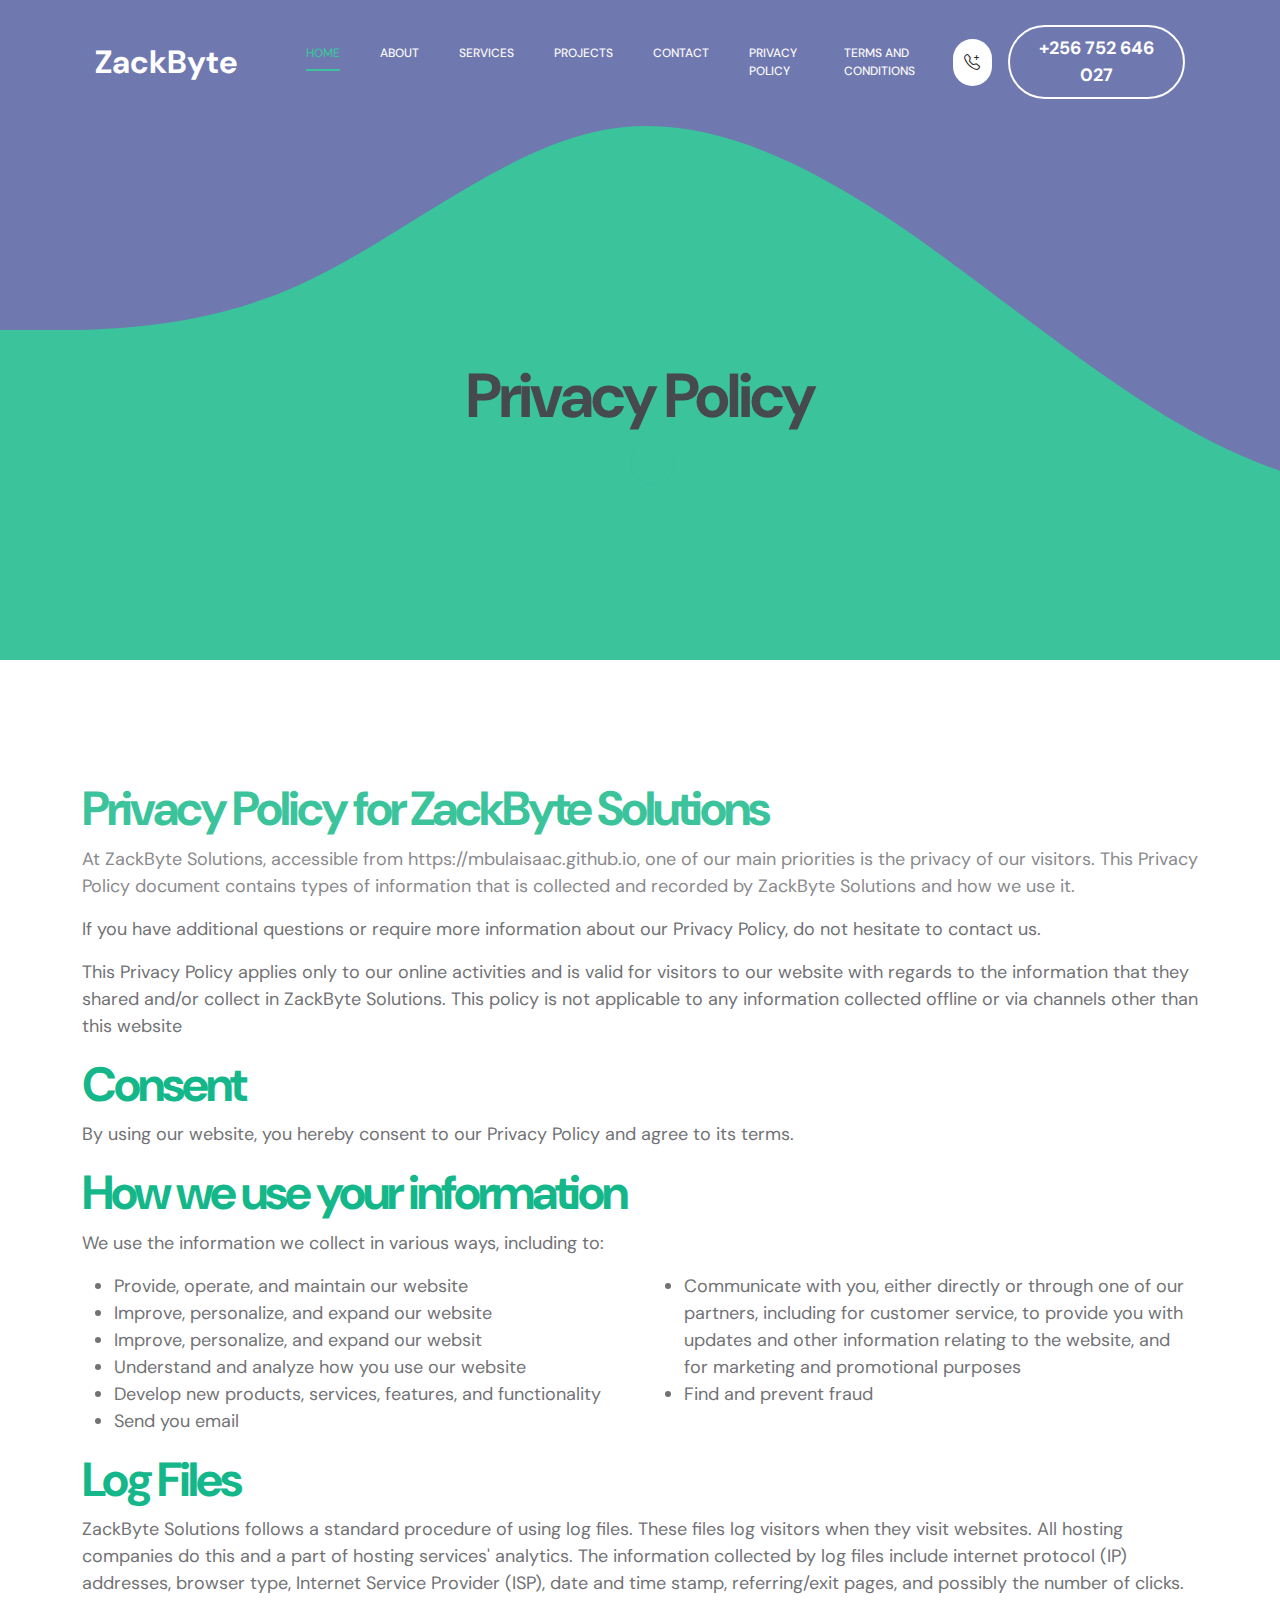
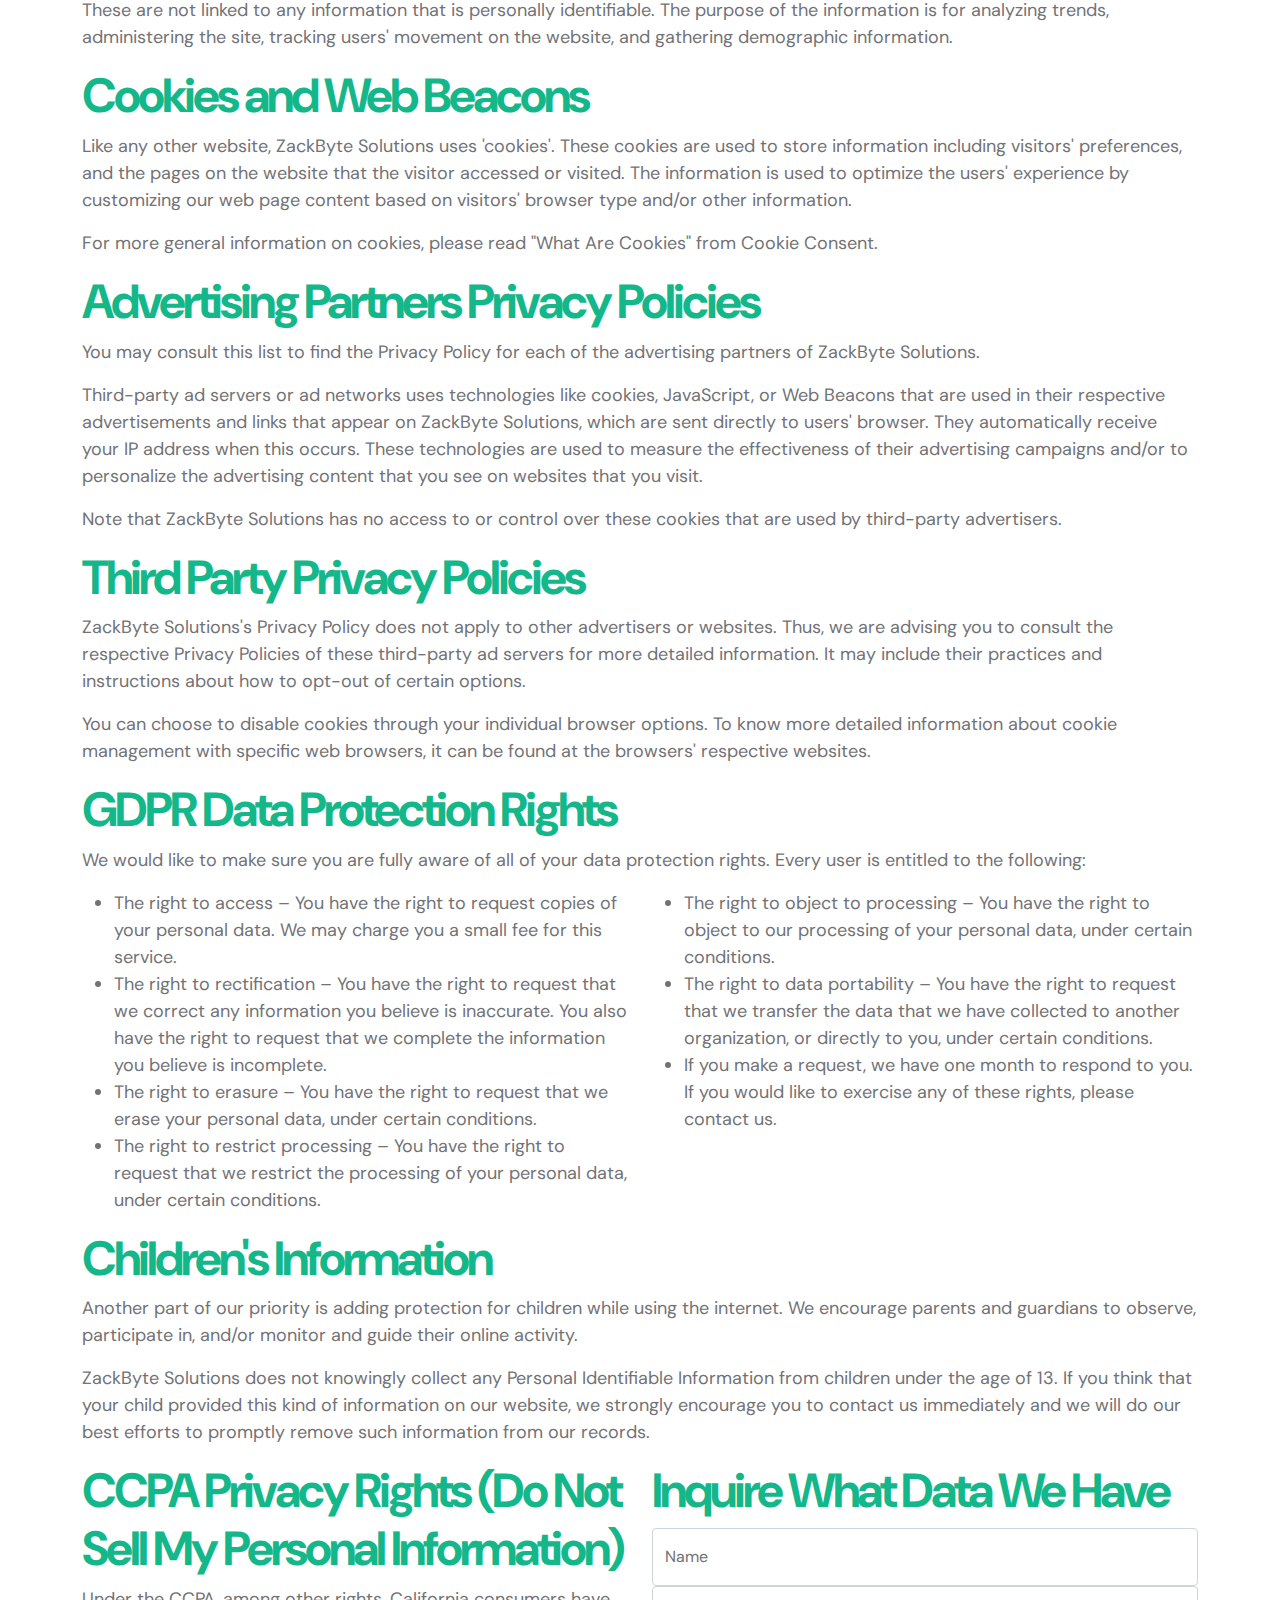
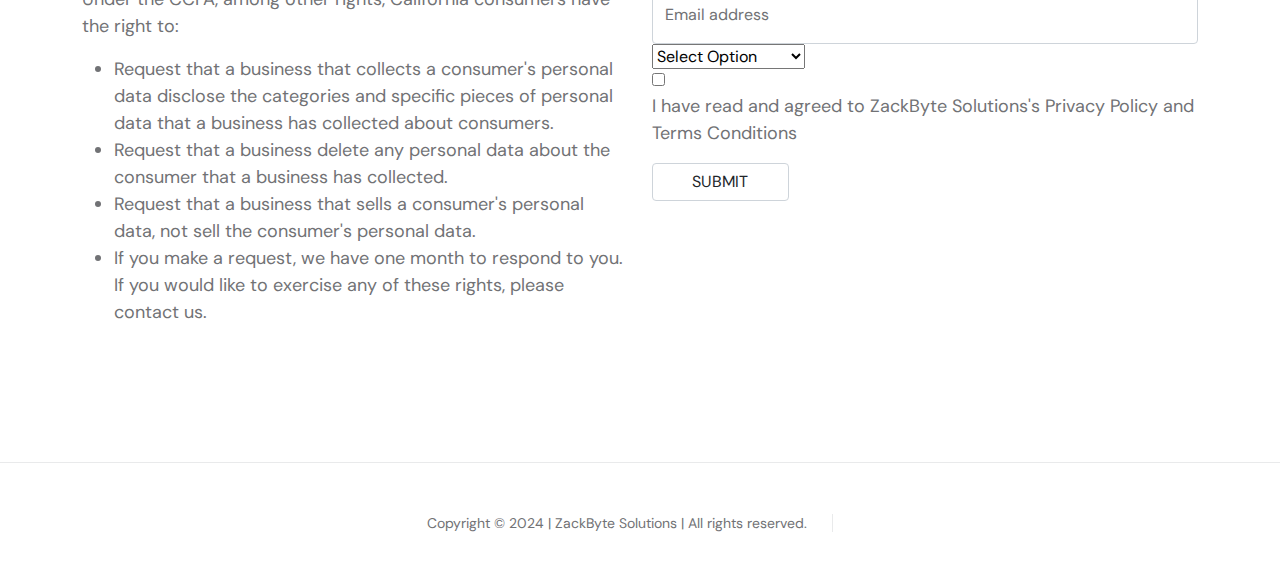
<file: privacy.html>
<!doctype html>
<html lang="en">
    <head>
        <meta charset="utf-8">
        <meta name="viewport" content="width=device-width, initial-scale=1">
        <meta name="description" content=" web, software, graphics, branding, hosting, cms, Uganda, tech">
        <meta name="author" content="Isaac Mbula">
        
        <link rel="apple-touch-icon" sizes="180x180" href="/apple-touch-icon.png">
        <link rel="icon" type="image/png" sizes="32x32" href="/favicon-32x32.png">
        <link rel="icon" type="image/png" sizes="16x16" href="/favicon-16x16.png">
        <link rel="manifest" href="/site.webmanifest">

        <meta name="description" content=" web, software, graphics, branding, hosting, cms, Uganda, tech">

        <!-- Facebook Meta Tags -->
        <meta property="og:url" content="https://mbulaisaac.github.io">
        <meta property="og:type" content="website">
        <meta property="og:title" content="ZackByte  Solutions">
        <meta property="og:description" content=" web, software, graphics, branding, hosting, cms, Uganda, tech">
        
        <meta property="og:image" content="https://ogcdn.net/e4b8c678-7bd5-445d-ba03-bfaad510c686/v4/mbulaisaac.github.io/ZackByte%20%20Solutions/https%3A%2F%2Fopengraph.b-cdn.net%2Fproduction%2Fimages%2Fe4c81d05-53a5-4356-a541-956322cb9032.png%3Ftoken%3DmFTY7mIHXH83pZvmZLytm69H2Y5u01QKE7DTThJM47I%26height%3D334%26width%3D334%26expires%3D33265358948/og.png">

        <!-- Twitter Meta Tags -->
        <meta name="twitter:card" content="summary_large_image">
        <meta property="twitter:domain" content="mbulaisaac.github.io">
        <meta property="twitter:url" content="https://mbulaisaac.github.io">
        <meta name="twitter:title" content="ZackByte  Solutions">
        <meta name="twitter:description" content=" web, software, graphics, branding, hosting, cms, Uganda, tech">

        <meta name="twitter:image" content="https://ogcdn.net/e4b8c678-7bd5-445d-ba03-bfaad510c686/v4/mbulaisaac.github.io/ZackByte%20%20Solutions/https%3A%2F%2Fopengraph.b-cdn.net%2Fproduction%2Fimages%2Fe4c81d05-53a5-4356-a541-956322cb9032.png%3Ftoken%3DmFTY7mIHXH83pZvmZLytm69H2Y5u01QKE7DTThJM47I%26height%3D334%26width%3D334%26expires%3D33265358948/og.png">

        <title>ZackByte Solutions</title>
        <link rel="preconnect" href="https://fonts.googleapis.com">
        <link rel="preconnect" href="https://fonts.gstatic.com" crossorigin> 
        <link href="https://fonts.googleapis.com/css2?family=DM+Sans:wght@400;500;700&display=swap" rel="stylesheet">
        <link href="css/bootstrap.min.css" rel="stylesheet">
        <link href="css/bootstrap-icons.css" rel="stylesheet">
        <link href="css/magnific-popup.css" rel="stylesheet">
        <link href="css/templatemo-first-portfolio-style.css" rel="stylesheet">
    </head>

    
    <body>

        <section class="preloader">
            <div class="spinner">
                <span class="spinner-rotate"></span>    
            </div>
        </section>

        <nav class="navbar navbar-expand-lg">
            <div class="container">

                <button class="navbar-toggler" type="button" data-bs-toggle="collapse" data-bs-target="#navbarNav" aria-controls="navbarNav" aria-expanded="false" aria-label="Toggle navigation">
                    <span class="navbar-toggler-icon"></span>
                </button>

                <a href="index.html" class="navbar-brand mx-auto mx-lg-0">ZackByte</a>

                <div class="d-flex align-items-center d-lg-none">
                    <i class="navbar-icon bi-telephone-plus me-3"></i>
                    <a class="custom-btn btn" href="#section_5">
                        +256 752 646 027
                    </a>
                </div>

                <div class="collapse navbar-collapse" id="navbarNav">
                    <ul class="navbar-nav ms-lg-5">
                        <li class="nav-item">
                            <a class="nav-link click-scroll" href="#section_1">Home</a>
                        </li>

                        <li class="nav-item">
                            <a class="nav-link click-scroll" href="#section_2">About</a>
                        </li>

                        <li class="nav-item">
                            <a class="nav-link click-scroll" href="#section_3">Services</a>
                        </li>

                        <li class="nav-item">
                            <a class="nav-link click-scroll" href="#section_4">Projects</a>
                        </li>

                        <li class="nav-item">
                            <a class="nav-link click-scroll" href="#section_5">Contact</a>
                        </li>
                        <li class="nav-item">
                            <a class="nav-link click-scroll" href="privacy.html">Privacy Policy</a>
                        </li>
                        <li class="nav-item">
                            <a class="nav-link click-scroll" href="terms.html">Terms and Conditions</a>
                        </li>
                    </ul>

                    <div class="d-lg-flex align-items-center d-none ms-auto">
                        <i class="navbar-icon bi-telephone-plus me-3"></i>
                        <a class="custom-btn btn" href="#section_5">
                            +256 752 646 027
                        </a>
                    </div>
                </div>

            </div>
        </nav>

        <main>

            <section class="hero d-flex justify-content-center align-items-center">
                <h1 class="hero-text">Privacy Policy</h1>

                <svg xmlns="http://www.w3.org/2000/svg" viewBox="0 0 1440 320"><path fill="#535da1" fill-opacity="1" d="M0,160L24,160C48,160,96,160,144,138.7C192,117,240,75,288,64C336,53,384,75,432,106.7C480,139,528,181,576,208C624,235,672,245,720,240C768,235,816,213,864,186.7C912,160,960,128,1008,133.3C1056,139,1104,181,1152,202.7C1200,224,1248,224,1296,197.3C1344,171,1392,117,1416,90.7L1440,64L1440,0L1416,0C1392,0,1344,0,1296,0C1248,0,1200,0,1152,0C1104,0,1056,0,1008,0C960,0,912,0,864,0C816,0,768,0,720,0C672,0,624,0,576,0C528,0,480,0,432,0C384,0,336,0,288,0C240,0,192,0,144,0C96,0,48,0,24,0L0,0Z"></path></svg>
            </section>

            <section class="section-padding" >
                <div class="container">
                    <div class="row">

                        <h2>Privacy Policy for ZackByte Solutions</h2>
                        <p>At ZackByte Solutions, accessible from <a  href="https://mbulaisaac.github.io"> https://mbulaisaac.github.io</a>, one of our main priorities is the privacy of our visitors. This Privacy Policy document contains types of information that is collected and recorded by ZackByte Solutions and how we use it.
                        </p>
                        <p>If you have additional questions or require more information about our Privacy Policy, do not hesitate to contact us.
                        </p>
                        <p>This Privacy Policy applies only to our online activities and is valid for visitors to our website with regards to the information that they shared and/or collect in ZackByte Solutions. This policy is not applicable to any information collected offline or via channels other than this website
                        </p>

                        <h2>Consent</h2>
                        <p>By using our website, you hereby consent to our Privacy Policy and agree to its terms.
                        </p>
                    
                        <h2>How we use your information</h2>
                        <p>We use the information we collect in various ways, including to:</p>
                        <div class="col-lg-6 col-12">
                            <ul>
                                <li>Provide, operate, and maintain our website</li>
                                <li>Improve, personalize, and expand our website</li>
                                <li>Improve, personalize, and expand our websit</li>
                                <li>Understand and analyze how you use our website</li>
                                <li>Develop new products, services, features, and functionality</li>
                                <li>Send you email</li>
                            </ul> 
                        </div>
                        <div class="col-lg-6 col-12 mt-5 mt-lg-0">
                           <ul> 
                                <li>Communicate with you, either directly or through one of our partners, including for customer service, to provide you with updates and other information relating to the website, and for marketing and promotional purposes</li>
                                <li>Find and prevent fraud</li>
                            </ul>                            
                        </div>

                        <h2>Log Files</h2>
                        <p>ZackByte Solutions follows a standard procedure of using log files. These files log visitors when they visit websites. All hosting companies do this and a part of hosting services' analytics. The information collected by log files include internet protocol (IP) addresses, browser type, Internet Service Provider (ISP), date and time stamp, referring/exit pages, and possibly the number of clicks. These are not linked to any information that is personally identifiable. The purpose of the information is for analyzing trends, administering the site, tracking users' movement on the website, and gathering demographic information.</p>
                        
                        <h2>Cookies and Web Beacons</h2>
                        <p>Like any other website, ZackByte Solutions uses 'cookies'. These cookies are used to store information including visitors' preferences, and the pages on the website that the visitor accessed or visited. The information is used to optimize the users' experience by customizing our web page content based on visitors' browser type and/or other information.</p>
                        
                        <p>For more general information on cookies, please read <a href="https://www.cookieconsent.com/what-are-cookies/">"What Are Cookies" from Cookie Consent</a>.</p>
                        
                        <h2>Advertising Partners Privacy Policies</h2>
                        <p>You may consult this list to find the Privacy Policy for each of the advertising partners of ZackByte Solutions.</p>
                        
                        <p>Third-party ad servers or ad networks uses technologies like cookies, JavaScript, or Web Beacons that are used in their respective advertisements and links that appear on ZackByte Solutions, which are sent directly to users' browser. They automatically receive your IP address when this occurs. These technologies are used to measure the effectiveness of their advertising campaigns and/or to personalize the advertising content that you see on websites that you visit.</p>
                        
                        <p>Note that ZackByte Solutions has no access to or control over these cookies that are used by third-party advertisers.</p>
                        
                        <h2>Third Party Privacy Policies</h2>
                        <p>ZackByte Solutions's Privacy Policy does not apply to other advertisers or websites. Thus, we are advising you to consult the respective Privacy Policies of these third-party ad servers for more detailed information. It may include their practices and instructions about how to opt-out of certain options.</p>
                        
                        <p>You can choose to disable cookies through your individual browser options. To know more detailed information about cookie management with specific web browsers, it can be found at the browsers' respective websites.</p>
                        
                        <h2>GDPR Data Protection Rights</h2>
                        <p>We would like to make sure you are fully aware of all of your data protection rights. Every user is entitled to the following:</p>
                        
                        <div class="col-lg-6 col-12">
                            <ul>
                                <li>The right to access – You have the right to request copies of your personal data. We may charge you a small fee for this service.
                                </li>
                                <li>The right to rectification – You have the right to request that we correct any information you believe is inaccurate. You also have the right to request that we complete the information you believe is incomplete.
                                </li>
                                <li>The right to erasure – You have the right to request that we erase your personal data, under certain conditions.
                                </li>
                                <li>The right to restrict processing – You have the right to request that we restrict the processing of your personal data, under certain conditions.
                                </li>
                            </ul> 
                        </div>
                        <div class="col-lg-6 col-12 mt-5 mt-lg-0">
                           <ul> 
                                <li>The right to object to processing – You have the right to object to our processing of your personal data, under certain conditions.
                                </li>
                                <li>The right to data portability – You have the right to request that we transfer the data that we have collected to another organization, or directly to you, under certain conditions.
                                </li>
                                <li>If you make a request, we have one month to respond to you. If you would like to exercise any of these rights, please contact us.
                                </li>
                            </ul>                            
                        </div>
                        
                        <h2>Children's Information</h2>
                        <p>Another part of our priority is adding protection for children while using the internet. We encourage parents and guardians to observe, participate in, and/or monitor and guide their online activity.</p>

                        <p>ZackByte Solutions does not knowingly collect any Personal Identifiable Information from children under the age of 13. If you think that your child provided this kind of information on our website, we strongly encourage you to contact us immediately and we will do our best efforts to promptly remove such information from our records.</p>

                        <div class="col-lg-6 col-12">
                            <h2>CCPA Privacy Rights (Do Not Sell My Personal Information)</h2>
                            <p>Under the CCPA, among other rights, California consumers have the right to:</p>
                            <ul>
                                <li>Request that a business that collects a consumer's personal data disclose the categories and specific pieces of personal data that a business has collected about consumers.</li>
                                <li>Request that a business delete any personal data about the consumer that a business has collected.</li>
                                <li>Request that a business that sells a consumer's personal data, not sell the consumer's personal data.</li>
                                <li>If you make a request, we have one month to respond to you. If you would like to exercise any of these rights, please contact us.</li>
                            </ul> 
                        </div>
                        <div class="col-lg-6 col-12">
                            <!-- Privacy Form -->
                                <h2>Inquire What Data We Have</h2>
                                    <form id="privacyForm" data-toggle="validator" data-focus="false">
                                        <div class="form-floating pform">
                                            <input type="text" name="name" id="pname" class="form-control" placeholder="Name" required="">
                                            
                                            <label for="floatingInput">Name</label>
                                        </div>
                                        <div class="form-floating pform">
                                            <input type="email" name="email" id="pemail" pattern="[^ @]*@[^ @]*" class="form-control" placeholder="Email address" required="">                                            
                                            <label for="floatingInput">Email address</label>
                                            <div class="help-block with-errors"></div>
                                        </div>
                                        <div class="form-floating pform">
                                            <select class="form-control-select" id="pselect" required>
                                                <option class="select-option" value="" disabled selected>Select Option</option>
                                                <option class="select-option" value="Delete data">Delete my data</option>
                                                <option class="select-option" value="Show me data">Show me my data</option>
                                            </select>
                                            <div class="help-block with-errors"></div>
                                        </div>
                                        <div class="form-group checkbox">
                                            <input type="checkbox" id="pterms" value="Agreed-to-Terms" required><p>I have read and agreed to ZackByte Solutions's <a href="privacy-policy.html">Privacy Policy</a> and <a href="terms-conditions.html">Terms Conditions</a></p>
                                            <div class="help-block with-errors"></div>
                                        </div>

                                        <div class="form-message">
                                            <div id="pmsgSubmit" class="h3 text-center hidden"></div>
                                        </div>
                                        <div class="col-lg-3 col-12 pform">
                                            <button type="submit" class="form-control">SUBMIT</button>
                                        </div>
                                    </form>
                            <!-- end of privacy form -->

                        </div>                        
                    </div>
                </div>
            </section>
        </main>

        <footer class="site-footer">
            <div class="container">
                <div class="row">

                    <div class="col-lg-12 col-12">
                        <div class="copyright-text-wrap">
                            <p class="mb-0">
                                <span class="copyright-text">Copyright © 2024 | ZackByte Solutions | All rights reserved.
                            </p>
                        </div>
                    </div>

                </div>
            </div>
        </footer>

        <!-- JAVASCRIPT FILES -->
        <script src="js/jquery.min.js"></script>
        <script src="js/bootstrap.min.js"></script>
        <script src="js/jquery.sticky.js"></script>
        <script src="js/click-scroll.js"></script>
        <script src="js/jquery.magnific-popup.min.js"></script>
        <script src="js/magnific-popup-options.js"></script>
        <script src="js/custom.js"></script>

    </body>
</html>
</file>
<file: css/templatemo-first-portfolio-style.css>
/*

TemplateMo 578 First Portfolio

https://templatemo.com/tm-578-first-portfolio

*/


/*---------------------------------------
  CUSTOM PROPERTIES ( VARIABLES )             
-----------------------------------------*/
:root {
  --white-color:                  #ffffff;
  --primary-color:                #535da1;
  --secondary-color:              #14B789;
  --section-bg-color:             #f9f9f9;
  --dark-color:                   #000000;
  --p-color:                      #717275;
  --border-color:                 #e9eaeb;
  --featured-border-color:        #727aab;

  --body-font-family:             'DM Sans', sans-serif;

  --h1-font-size:                 62px;
  --h2-font-size:                 48px;
  --h3-font-size:                 36px;
  --h4-font-size:                 32px;
  --h5-font-size:                 24px;
  --h6-font-size:                 22px;
  --p-font-size:                  18px;
  --menu-font-size:               12px;
  --copyright-font-size:          14px;

  --border-radius-large:          100px;
  --border-radius-medium:         20px;
  --border-radius-small:          10px;

  --font-weight-normal:           400;
  --font-weight-medium:           500;
  --font-weight-bold:             700;
}

body {
    background: var(--white-color);
    font-family: var(--body-font-family); 
}


/*---------------------------------------
  TYPOGRAPHY               
-----------------------------------------*/

h2,
h3,
h4,
h5,
h6 {
  color: var(--dark-color);
}

h1,
h2,
h3,
h4,
h5,
h6 {
  font-weight: var(--font-weight-bold);
  letter-spacing: -1px;
}

h1 {
  font-size: var(--h1-font-size);
  letter-spacing: -3px;
}

h2 {
  font-size: var(--h2-font-size);
  color: var(--secondary-color);
  letter-spacing: -3px;
}

h3 {
  font-size: var(--h3-font-size);
}

h4 {
  font-size: var(--h4-font-size);
}

h5 {
  font-size: var(--h5-font-size);
  line-height: normal;
}

h6 {
  font-size: var(--h6-font-size);
}

p {
  color: var(--p-color);
  font-size: var(--p-font-size);
  font-weight: var(--font-weight-normal);
}

ul li {
  color: var(--p-color);
  font-size: var(--p-font-size);
  font-weight: var(--font-weight-normal);
}

a, 
button {
  touch-action: manipulation;
  transition: all 0.3s;
}

a {
  color: var(--p-color);
  text-decoration: none;
}

a:hover {
  color: var(--secondary-color);
}

::selection {
  background: var(--secondary-color);
  color: var(--white-color);
}

::-moz-selection {
  background: var(--secondary-color);
  color: var(--white-color);
}

.section-padding {
  padding-top: 120px;
  padding-bottom: 120px;
}

b,
strong {
  font-weight: var(--font-weight-bold);
}

.section-title-wrap {
  background: var(--secondary-color);
  border-radius: var(--border-radius-small);
  padding: 10px 30px;
}


/*---------------------------------------
  AVATAR IMAGE               
-----------------------------------------*/
.avatar-image {
  border-radius: var(--border-radius-large);
  width: 160px;
  height: 160px;
  object-fit: cover;
}

.avatar-image-large {
  width: 90.4px;
  height: 90.4px;
}


/*---------------------------------------
  PRE LOADER               
-----------------------------------------*/
.preloader {
  position: fixed;
  top: 0;
  left: 0;
  width: 100%;
  height: 100%;
  z-index: 99999;
  display: flex;
  flex-flow: row nowrap;
  justify-content: center;
  align-items: center;
  background: none repeat scroll 0 0 var(--white-color);
}

.spinner {
  border: 1px solid transparent;
  border-radius: var(--border-radius-small);
  position: relative;
}

.spinner:before {
  content: '';
  box-sizing: border-box;
  position: absolute;
  top: 50%;
  left: 50%;
  width: 45px;
  height: 45px;
  margin-top: -10px;
  margin-left: -10px;
  border-radius: 50%;
  border: 1px solid var(--border-color);
  border-top-color: var(--white-color);
  animation: spinner .9s linear infinite;
}

@-webkit-@keyframes spinner {
  to {transform: rotate(360deg);
  }
}

@keyframes spinner {
  to {transform: rotate(360deg);}
}


/*---------------------------------------
  CUSTOM ICON               
-----------------------------------------*/
.navbar-icon {
  background: var(--white-color);
  border-radius: var(--border-radius-large);
  color: var(--dark-color);
  width: 47px;
  height: 47px;
  line-height: 47px;
  text-align: center;
}

.is-sticky .navbar-icon {
  background: var(--secondary-color);
  color: var(--white-color);
}

.form-check-icon {
  color: var(--secondary-color);
}


/*---------------------------------------
  CUSTOM BUTTON               
-----------------------------------------*/
.custom-btn,
.navbar .custom-btn {
  font-size: var(--p-font-size);
  font-weight: var(--font-weight-bold);
}

.navbar .custom-btn {
  background: transparent;
  border-width: 2px;
  border-style: solid;
  border-color: var(--white-color);
  color: var(--white-color);
  padding: 8px 22px;
}

.navbar .custom-btn:hover {
  background: var(--white-color);
  border-color: transparent;
  color: var(--secondary-color);
}

.custom-btn {
  background: var(--secondary-color);
  border-radius: var(--border-radius-large);
  color: var(--white-color);
  font-weight: var(--font-weight-bold);
  padding: 12px 24px;
}

.custom-btn:hover {
  background: var(--primary-color);
  box-shadow: 0 1rem 3rem rgba(0,0,0,.175);
  color: var(--white-color);
}

.custom-border-btn {
  background: transparent;
  border: 2px solid var(--border-color);
  color: var(--p-color);
}

.custom-border-btn:hover {
  background: var(--secondary-color);
  border-color: var(--secondary-color);
  color: var(--white-color);
}

.custom-link {
	background-color: var(--primary-color);
}

.custom-link:hover {
	background-color: var(--secondary-color);
}


/*---------------------------------------
  NAVIGATION              
-----------------------------------------*/
.sticky-wrapper {
  position: relative;
  z-index: 222;
  height: auto !important;
}

.is-sticky,
.is-sticky .navbar .container {
  background: var(--white-color);
  box-shadow: 0 1rem 3rem rgb(0 0 0 / 18%);
}

.is-sticky .navbar-brand,
.is-sticky .navbar-brand:hover {
  color: var(--dark-color);
}

.is-sticky .navbar-nav .nav-link {
  color: var(--p-color);
}

.is-sticky .navbar .custom-btn {
  border-color: var(--secondary-color);
  color: var(--secondary-color);
}

.is-sticky .navbar .custom-btn:hover {
  background: var(--secondary-color);
  color: var(--white-color);
}

.navbar {
  background: transparent;
  position: absolute;
  z-index: 9;
  right: 0;
  left: 0;
  transition: all 0.3s;
  padding-top: 15px;
  padding-bottom: 0;
}

.navbar .container {
  border-radius: var(--border-radius-small);
  padding: 10px 25px;
}

.navbar-brand {
  font-size: var(--h4-font-size);
  font-weight: var(--font-weight-bold);
}

.navbar-brand,
.navbar-brand:hover {
  color: var(--white-color);
}

.navbar-expand-lg .navbar-nav .nav-link {
  padding-right: 0;
  padding-left: 0;
  margin-right: 20px;
  margin-left: 20px;
}

.navbar-nav .nav-link {
  display: inline-block;
  color: var(--section-bg-color);
  font-size: var(--menu-font-size);
  font-weight: var(--font-weight-medium);
  text-transform: uppercase;
  position: relative;
  padding-top: 15px;
  padding-bottom: 15px;
}

.navbar-nav .nav-link::after {
  content: "";
  background: transparent;
  position: absolute;
  bottom: 6px;
  right: 0;
  left: 0;
  width: 100%;
  height: 2px;
}

.navbar-nav .nav-link.active::after, 
.navbar-nav .nav-link:hover::after {
  background: var(--secondary-color);
}

.navbar-nav .nav-link.active, 
.navbar-nav .nav-link:hover {
  color: var(--secondary-color);
}

.navbar-toggler {
  border: 0;
  padding: 0;
  cursor: pointer;
  margin: 0;
  width: 30px;
  height: 35px;
  outline: none;
}

.navbar-toggler:focus {
  outline: none;
  box-shadow: none;
}

.navbar-toggler[aria-expanded="true"] .navbar-toggler-icon {
  background: transparent;
}

.navbar-toggler[aria-expanded="true"] .navbar-toggler-icon:before,
.navbar-toggler[aria-expanded="true"] .navbar-toggler-icon:after {
  transition: top 300ms 50ms ease, -webkit-transform 300ms 350ms ease;
  transition: top 300ms 50ms ease, transform 300ms 350ms ease;
  transition: top 300ms 50ms ease, transform 300ms 350ms ease, -webkit-transform 300ms 350ms ease;
  top: 0;
}

.navbar-toggler[aria-expanded="true"] .navbar-toggler-icon:before {
  transform: rotate(45deg);
}

.navbar-toggler[aria-expanded="true"] .navbar-toggler-icon:after {
  transform: rotate(-45deg);
}

.navbar-toggler .navbar-toggler-icon {
  background: var(--white-color);
  transition: background 10ms 300ms ease;
  display: block;
  width: 30px;
  height: 2px;
  position: relative;
}

.navbar-toggler .navbar-toggler-icon:before,
.navbar-toggler .navbar-toggler-icon:after {
  transition: top 300ms 350ms ease, -webkit-transform 300ms 50ms ease;
  transition: top 300ms 350ms ease, transform 300ms 50ms ease;
  transition: top 300ms 350ms ease, transform 300ms 50ms ease, -webkit-transform 300ms 50ms ease;
  position: absolute;
  right: 0;
  left: 0;
  background: var(--white-color);
  width: 30px;
  height: 2px;
  content: '';
}

.navbar-toggler .navbar-toggler-icon::before {
  top: -8px;
}

.navbar-toggler .navbar-toggler-icon::after {
  top: 8px;
}


/*---------------------------------------
  HERO              
-----------------------------------------*/
.hero {
  background: var(--secondary-color);
  position: relative;
  overflow: hidden;
  padding-top: 330px;
  padding-bottom: 330px;
}

@media  screen and (min-width: 991px) {
  .hero {
    height: 60vh;
  }
}

.hero-title,
.hero h2 {
  background: var(--white-color);
  box-shadow: 0 1rem 3rem rgba(0,0,0,.175);
  border-radius: var(--border-radius-large);
  display: inline-block;
  padding: 8px 24px;
}

.hero-title {
	font-size: 44px;
}

.hero h2 {
	font-size: 38px;
}

.hero-text {
  position: relative;
  z-index: 22;
  top: 70px;
}

.hero-image-wrap {
  background: var(--white-color);
  border-radius: 100%;
  width: 350px;
  height: 350px;
  position: absolute;
  z-index: 22;
  top: -50px;
  right: 0;
  left: 0;
  margin: auto;
  pointer-events: none;
}

.hero-image {
  position: absolute;
  z-index: 22;
  top: 0;
  left: 100px;
  width: 50%;
  min-width: 280px;
}

.hero svg {
  position: absolute;
  z-index: 2;
  bottom: 0;
  right: 0;
  left: 0;
  overflow: hidden;
  height: 100%;
  pointer-events: none;
}


/*---------------------------------------
  ABOUT              
-----------------------------------------*/
.profile-thumb {
  border: 1px solid var(--border-color);
  border-radius: var(--border-radius-medium);
  position: relative;
  overflow: hidden;
}

.profile-title {
  border-bottom: 1px solid var(--border-color);
  padding: 15px 30px;
}

.profile-small-title {
  border-right: 1px solid var(--border-color);
  color: var(--secondary-color);
  font-weight: var(--font-weight-bold);
  min-width: 140px;
  margin-right: 10px;
  padding: 13px 30px;
  display: inline-block;
}

.profile-body p {
  margin-bottom: 0;
}

.profile-body p:nth-of-type(even) {
  background: var(--white-color);
}

.about-image {
  border-radius: var(--border-radius-medium);
}

.about-thumb {
  padding-right: 20px;
  padding-left: 20px;
}


/*---------------------------------------
  FEATURED              
-----------------------------------------*/
.featured-numbers {
  font-size: var(--h1-font-size);
  line-height: normal;
  display: block;
}

.featured-text {
  color: var(--secondary-color);
}

.featured-border-bottom {
  border-bottom: 1px solid var(--border-color);
}

.featured-border-start {
  border-left: 1px solid var(--border-color);
}


/*---------------------------------------
  CLIENTS              
-----------------------------------------*/

.clients-item-height {
	height: 120px;
}

.clients-image {
  display: block;
  max-width: 100px;
  margin: auto;
  transition: all ease 0.2s;
}

.clients-image:hover {
  transform: scale(1.3);
}


/*---------------------------------------
  SERVICES              
-----------------------------------------*/
.services,
.featured {
  background: var(--section-bg-color);
  border-top: 1px solid var(--border-color);
  border-bottom: 1px solid var(--border-color);
}

.services-thumb {
  background: var(--white-color);
  border: 2px solid transparent;
  border-radius: var(--border-radius-medium);
  position: relative;
  overflow: hidden;
  margin-bottom: 24px;
  padding: 40px 40px 240px 40px;
  transition: all 0.5s;
}

.services-thumb-up {
  position: relative;
  bottom: 50px;
  margin-bottom: -50px;
}

.services-thumb:hover {
  border: 2px solid var(--secondary-color);
  box-shadow: 0 1rem 3rem rgba(0,0,0,.175);
}

.services-thumb:hover .services-icon-wrap {
  background: var(--secondary-color);
  border-color: var(--secondary-color);
  color: var(--white-color);
}

.services-icon-wrap {
  border: 1px solid var(--border-color);
  border-radius: var(--border-radius-small);
  position: absolute;
  bottom: 0;
  right: 0;
  width: 50%;
  height: 55%;
  transform: rotate(-35deg) translateY(55px);
  transition: all ease 0.5s;
}

.services-icon {
  font-size: 90px;
  position: relative;
  bottom: 15px;
}

.services-thumb:hover .services-price-wrap {
  background: var(--secondary-color);
}

.services-thumb:hover .services-price-overlay {
  background: var(--primary-color);
}

.services-price-wrap {
  background: var(--primary-color);
  border-radius: var(--border-radius-medium);
  position: relative;
  overflow: hidden;
  padding: 6px 20px 6px 15px;
  transition: all ease 0.5s;
}

.services-price-text {
  color: var(--white-color);
  font-size: var(--copyright-font-size);
  font-weight: var(--font-weight-bold);
}

.services-price-overlay {
  background: var(--secondary-color);
  border-bottom-left-radius: 100%;
  position: absolute;
  top: 0;
  right: 0;
  width: 20px;
  height: 20px;
  pointer-events: none;
}


/*---------------------------------------
  PROJECTS              
-----------------------------------------*/
.projects-thumb {
  background: var(--section-bg-color);
  border: 2px solid var(--white-color);
  border-radius: var(--border-radius-medium);
  position: relative;
  overflow: hidden;
  margin-top: 24px;
  margin-bottom: 24px;
  padding: 40px;
  transition: all ease 0.5s;
}

.projects-thumb:hover {
  border-color: var(--secondary-color);
}

.projects-thumb:hover .projects-image,
.projects-thumb:focus .projects-image {
  transform: rotate(0) translateY(0);
}

.projects-thumb .popup-image {
  display: block;
  width: 100%;
  height: 100%;
}

.projects-image {
  border-radius: var(--border-radius-medium);
  display: block;
  width: 100%;
  transform: rotate(10deg) translateY(80px);
  transition: all ease 0.5s;
}

.projects-title {
  margin-bottom: 20px;
}

.projects-tag {
  font-size: var(--menu-font-size);
  font-weight: var(--font-weight-medium);
  color: var(--secondary-color);
  text-transform: uppercase;
  margin-bottom: 5px;
}


/*---------------------------------------
  CONTACT              
-----------------------------------------*/
.contact {
  background: var(--section-bg-color);
}

.contact-info {
  background: var(--white-color);
  border-top-right-radius: var(--border-radius-small);
  border-bottom-right-radius: var(--border-radius-small);
  padding: 60px 30px 30px 30px;
  height: 100%;
}

.contact-info-border-start {
  border-right: 1px solid var(--border-color);
  border-radius: var(--border-radius-small) 0 0 var(--border-radius-small);
}

.contact-form {
  margin-left: 10px;
}


/*---------------------------------------
  CUSTOM FORM               
-----------------------------------------*/
.custom-form .form-control {
  background: var(--white-color);
  box-shadow: none;
  border: 2px solid var(--border-color);
  color: var(--p-color);
  margin-bottom: 24px;
  padding-top: 13px;
  padding-bottom: 13px;
  outline: none;
}

.form-floating>label {
  color: var(--p-color);
}

.form-check-inline {
  vertical-align: middle;
  width: 100%;
  position: relative;
  margin-right: 0;
  margin-top: 0;
  margin-bottom: 24px;
  padding: 0;
}

.custom-form .form-check-label {
  position: absolute;
  top: 50%;
  left: 50%;
  transform: translate(-50%, -50%);
  text-align: center;
}

.form-check-label-text {
  color: var(--p-color);
  display: block;
  font-size: copyright-font-size;
  margin-top: 5px;
}

.form-check-input[type=checkbox] {
  background: var(--white-color);
  border: 2px solid var(--border-color);
  box-shadow: none;
  outline: none;
  width: 100%;
  margin-top: 0;
  margin-left: 0;
  padding: 40px 50px;
}

.form-check-input:checked[type=checkbox] {
  background-image: none;
}

.form-check-input:hover,
.form-check-input:checked {
  background-color: transparent;
  border-color: var(--secondary-color);
}

.custom-form .form-control:hover,
.custom-form .form-control:focus {
  background: transparent;
  border-color: var(--secondary-color);
}

.custom-form .form-floating textarea {
  height: 150px;
}

.custom-form button[type="submit"] {
  background: var(--secondary-color);
  border: none;
  border-radius: var(--border-radius-large);
  color: var(--white-color);
  font-weight: var(--font-weight-bold);
  transition: all 0.3s;
  margin-bottom: 0;
}

.custom-form button[type="submit"]:hover,
.custom-form button[type="submit"]:focus {
  background: var(--primary-color);
  border-color: transparent;
}


/*---------------------------------------
  SITE FOOTER              
-----------------------------------------*/
.site-footer {
  border-top: 1px solid var(--border-color);
  padding-top: 50px;
  padding-bottom: 50px;
  text-align: center;
}

.site-footer-title {
  font-size: var(--menu-font-size);
  color: var(--dark-color);
  text-transform: uppercase;
}

.copyright-text-wrap p,
.copyright-text {
  font-size: var(--copyright-font-size);
}

.copyright-text {
  border-right: 1px solid var(--border-color);
  padding-right: 25px;
  margin-right: 20px;
}

.copyright-text-wrap a {
  font-weight: var(--font-weight-bold);
}

.footer-menu {
  margin: 0;
  padding: 0;
}

.footer-menu-item {
  list-style: none;
  display: inline-block;
  vertical-align: top;
}

.footer-menu-link {
  border: 1px solid var(--border-color);
  border-radius: var(--border-radius-medium);
  font-size: var(--copyright-font-size);
  font-weight: var(--font-weight-medium);
  display: inline-block;
  vertical-align: top;
  text-align: center;
  margin-right: 10px;
  margin-bottom: 10px;
  padding: 6px 14px;
  min-width: 70px;
}

.footer-menu-link:hover {
  background: var(--secondary-color);
  border-color: transparent;
  color: var(--white-color);
}


/*---------------------------------------
  SOCIAL ICON               
-----------------------------------------*/
.social-icon {
  margin: 0;
  padding: 0;
}

.social-icon-item {
  list-style: none;
  display: inline-block;
  vertical-align: top;
}

.social-icon-link {
  border: 1px solid var(--border-color);
  border-radius: var(--border-radius-large);
  font-size: var(--copyright-font-size);
  color: var(--dark-color);
  display: inline-block;
  vertical-align: top;
  margin: 2px 2px 5px 2px;
  width: 40px;
  height: 40px;
  line-height: 40px;
  text-align: center;
}

.social-icon-link:hover {
  background: var(--secondary-color);
  border-color: transparent;
  color: var(--white-color);
}


/*---------------------------------------
  RESPONSIVE STYLES               
-----------------------------------------*/
@media screen and (min-width: 1600px) {
  .hero {
    padding-top: 380px;
    padding-bottom: 380px;
  }

  .hero-image-wrap {
    top: -50px;
    width: 400px;
    height: 400px;
  }

  .hero-image {
    min-width: 650px;
  }
  
  .hero-title,
	.hero h2 {
	  font-size: var(--h2-font-size);
	}
}

@media screen and (max-width: 991px) {
  h1 {
    font-size: 48px;
  }

  h2 {
    font-size: 36px;
  }

  h3 {
    font-size: 32px;
  }

  h4 {
    font-size: 28px;
  }

  h5 {
    font-size: 20px;
  }

  h6 {
    font-size: 18px;
  }

  .section-padding {
    padding-top: 80px;
    padding-bottom: 80px;
  }

  .custom-btn,
  .navbar .custom-btn {
    font-size: var(--copyright-text-font-size);
    padding: 8px 16px;
  }

  .navbar .container {
    background: var(--white-color);
  }

  .navbar-brand,
  .navbar-brand:hover {
    color: var(--dark-color);
  }

  .navbar-icon {
    background: var(--secondary-color);
    color: var(--white-color);
    width: 44px;
    height: 44px;
    line-height: 44px;
  }

  .navbar .custom-btn {
    border-color: var(--secondary-color);
    color: var(--secondary-color);
  }

  .navbar-toggler .navbar-toggler-icon,
  .navbar-toggler .navbar-toggler-icon:before,
  .navbar-toggler .navbar-toggler-icon:after {
    background: var(--dark-color);
  }

  .navbar-expand-lg .navbar-nav .nav-link {
    margin-left: 0;
  }

  .navbar-nav .nav-link {
    color: var(--p-color);
    padding-top: 10px;
    padding-bottom: 10px;
  }

  .hero {
    padding-top: 200px;
    padding-bottom: 400px;
  }

  .hero-text {
    top: 0;
    margin-bottom: 120px;
  }

  .about-thumb {
    padding-right: 0;
    padding-left: 0;
  }

  .about-numbers {
    font-size: 42px;
  }

  .services-thumb-up {
    bottom: 0;
    margin-bottom: 32px;
  }

  .services-thumb {
    margin-bottom: 32px;
    padding-bottom: 270px;
  }

  .services-icon-wrap {
    width: 45%;
    height: 60%;
  }

  .services .col-lg-10 .row .col-lg-6:last-child,
  .projects .col-lg-4:last-child {
    margin-bottom: 0;
  }

  .projects-thumb {
    margin-top: 0;
    margin-bottom: 32px;
  }

  .contact-info {
    border-radius: 0 0 var(--border-radius-small) var(--border-radius-small);
    padding: 40px 30px;
  }

  .contact-info-border-start {
    border-right: 0;
    border-bottom: 1px solid var(--border-color);
    border-radius: var(--border-radius-small) var(--border-radius-small) 0 0;
  }
}

@media screen and (max-width: 575px) {
  .navbar .container {
    margin-right: 12px;
    margin-left: 12px;
  }
}

@media screen and (max-width: 480px) {
  h1 {
    font-size: 40px;
  }

  h2 {
    font-size: 28px;
  }

  h3 {
    font-size: 26px;
  }

  h4 {
    font-size: 22px;
  }

  h5 {
    font-size: 20px;
  }

  .custom-btn,
  .navbar .custom-btn {
    font-size: 13px;
    padding: 6px 12px;
  }

  .navbar-icon {
    font-size: var(--copyright-font-size);
    width: 35.5px;
    height: 35.5px;
    line-height: 35.5px;
  }

  .hero-image-wrap {
    width: 300px;
    height: 300px;
  }

  .hero-image {
    min-width: inherit;
  }
}
</file>
